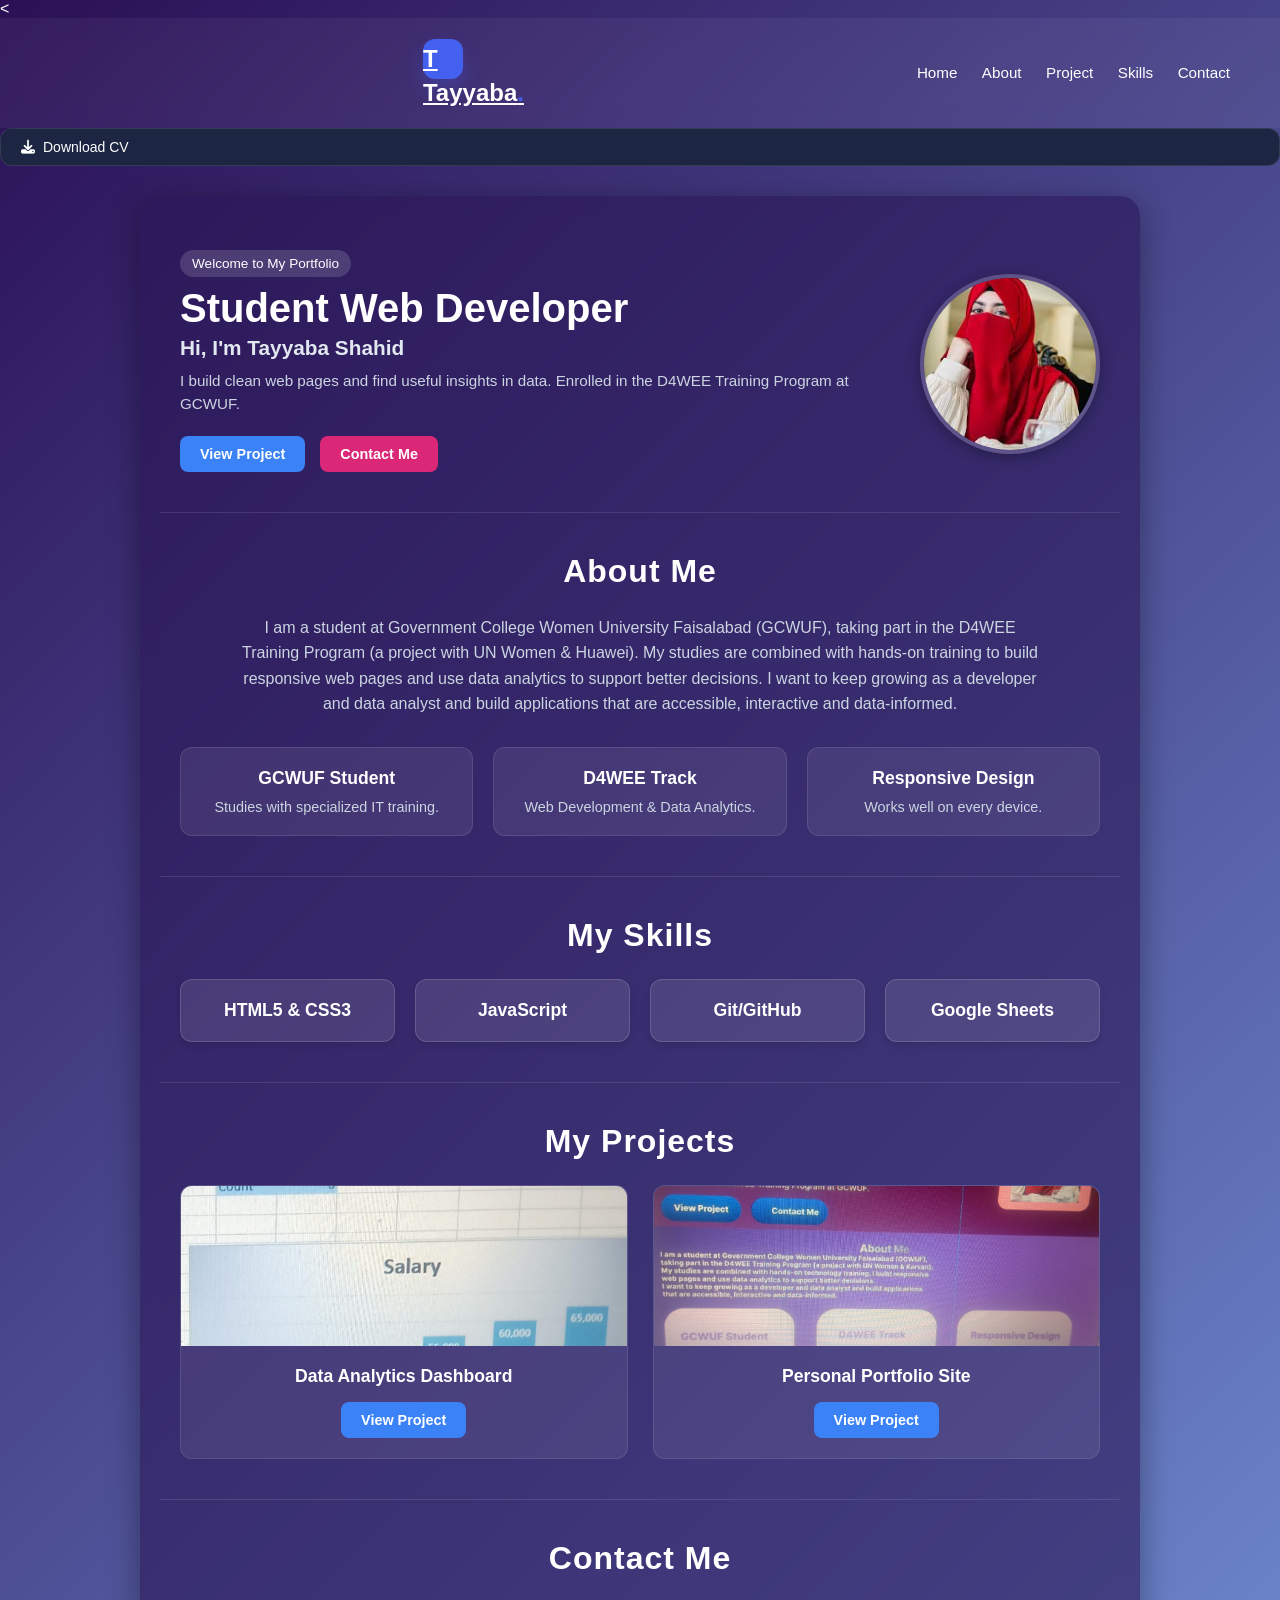
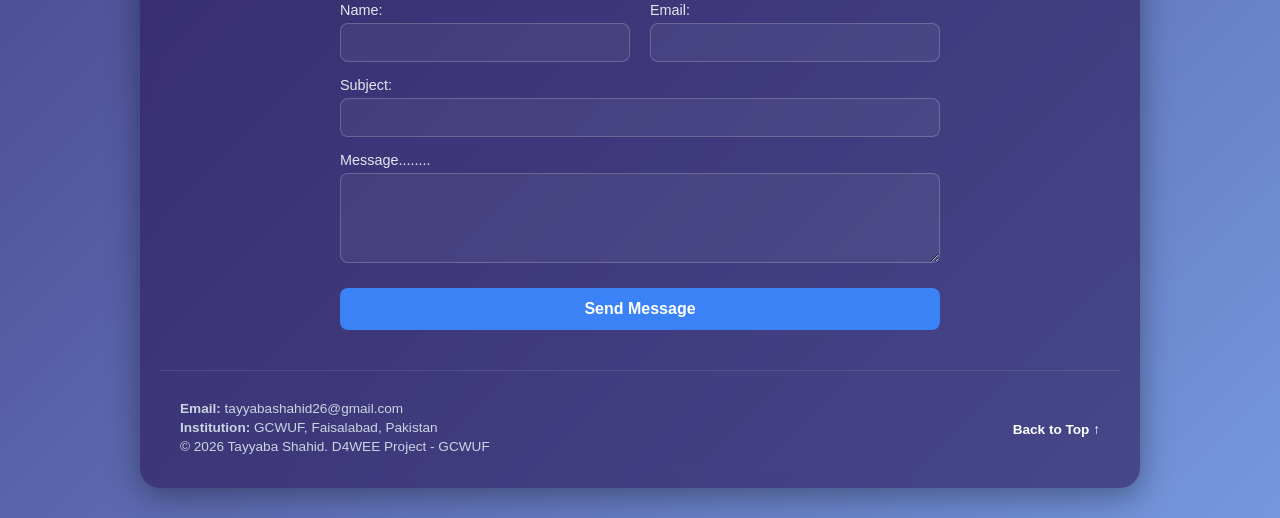
<file: index.html>
<<!DOCTYPE html>
<html lang="en">
<head>
    <meta charset="UTF-8">
    <meta name="viewport" content="width=device-width, initial-scale=1.0">
    <title>Tayyaba - Portfolio</title>
    <!-- CSS Stylesheet -->
    <link rel="stylesheet" href="style.css">
    <!-- FontAwesome for Icons -->
    <link rel="stylesheet" href="https://cdnjs.cloudflare.com/ajax/libs/font-awesome/6.4.0/css/all.min.css">
</head>
<body>

     <!-- Navbar -->
    <header class="navbar">
        <div class="nav-container">
            <a href="#home" class="logo">
                <div class="logo-box">T</div>
                <span>Tayyaba<span class="dot">.</span></span>

            </a>
            </div>
            <nav class="nav-links">
            <a href="#home">Home</a>
            <a href="#about">About</a>
            <a href="#projects">Project</a>
            <a href="#skills">Skills</a>
            <a href="#contact">Contact</a>

        </nav>
    </header>
 </nav>
            <a href="Tayyaba_Shahid_CV.pdf" target="_blank" class="cv-btn">
                <i class="fa-solid fa-download"></i> Download CV
            </a>
        </div>
    </header>
      <!-- Main Container -->
    <div class="main-container">

        <!-- Hero Section -->
        <section id="home" class="hero-section">
            <div class="hero-content">
                <span class="badge">Welcome to My Portfolio</span>
                <h1>Student Web Developer</h1>
                <p class="tagline">Hi, I'm Tayyaba Shahid</p>
                <p class="sub-tagline">I build clean web pages and find useful insights in data. Enrolled in the D4WEE Training Program at GCWUF.</p>
                <div class="hero-buttons">
                    <a href="#projects" class="btn primary-btn">View Project</a>
                    <a href="#contact" class="btn secondary-btn">Contact Me</a>
                </div>
            </div>
            <div class="hero-image">
                <img src="Tayyaba photo.jpg" alt="Tayyaba Shahid">
            </div>
        </section>

        <!-- About Me Section -->
        <section id="about" class="about-section">
            <h2>About Me</h2>
            <p class="about-desc">
                I am a student at Government College Women University Faisalabad (GCWUF), taking part in the D4WEE Training Program (a project with UN Women & Huawei). My studies are combined with hands-on training to build responsive web pages and use data analytics to support better decisions. I want to keep growing as a developer and data analyst and build applications that are accessible, interactive and data-informed.
            </p>
            
            <div class="about-cards">
                <div class="card">
                    <h3>GCWUF Student</h3>
                    <p>Studies with specialized IT training.</p>
                </div>
                <div class="card">
                    <h3>D4WEE Track</h3>
                    <p>Web Development & Data Analytics.</p>
                </div>
                <div class="card">
                    <h3>Responsive Design</h3>
                    <p>Works well on every device.</p>
                </div>
            </div>
        </section>

        <!-- My Skills Section -->
        <section id="skills" class="skills-section">
            <h2>My Skills</h2>
            <div class="skills-grid">
                <div class="skill-badge">HTML5 & CSS3</div>
                <div class="skill-badge">JavaScript</div>
                <div class="skill-badge">Git/GitHub</div>
                <div class="skill-badge">Google Sheets</div>
            </div>
        </section>

        <!-- My Projects Section -->
        <section id="projects" class="projects-section">
            <h2>My Projects</h2>
            <div class="projects-grid">
                <div class="project-card">
                    <img src="TayyabaPhoto2 (2).jpeg" alt="Data Analytics Dashboard">
                    <div class="project-info">
                        <h3>Data Analytics Dashboard</h3>
                        <a href="#" class="btn primary-btn project-btn">View Project</a>
                    </div>
                </div>
                <div class="project-card">
                    <img src="TayyabaPhoto.jpeg" alt="Personal Portfolio Site">
                    <div class="project-info">
                        <h3>Personal Portfolio Site</h3>
                        <a href="#" class="btn primary-btn project-btn">View Project</a>
                    </div>
                </div>
            </div>
        </section>

        <!-- Contact Me Section -->
        <section id="contact" class="contact-section">
            <h2>Contact Me</h2>
            <form id="contactForm" onsubmit="handleFormSubmit(event)">
                <div class="form-row">
                    <div class="form-group">
                        <label for="name">Name:</label>
                        <input type="text" id="name" required>
                    </div>
                    <div class="form-group">
                        <label for="email">Email:</label>
                        <input type="email" id="email" required>
                    </div>
                </div>
                <div class="form-group">
                    <label for="subject">Subject:</label>
                    <input type="text" id="subject" required>
                </div>
                <div class="form-group">
                    <label for="message">Message........</label>
                    <textarea id="message" rows="4" required></textarea>
                </div>
                <button type="submit" class="btn primary-btn submit-btn">Send Message</button>
            </form>
        </section>

        <!-- Footer -->
        <footer class="footer">
            <div class="footer-info">
                <p><strong>Email:</strong> tayyabashahid26@gmail.com</p>
                <p><strong>Institution:</strong> GCWUF, Faisalabad, Pakistan</p>
                <p>© 2026 Tayyaba Shahid. D4WEE Project - GCWUF</p>
            </div>
            <a href="#home" class="back-to-top">Back to Top ↑</a>
        </footer>

    </div>

    <!-- JavaScript File -->
    <script src="script.js"></script>
</body>
</html>
</file>
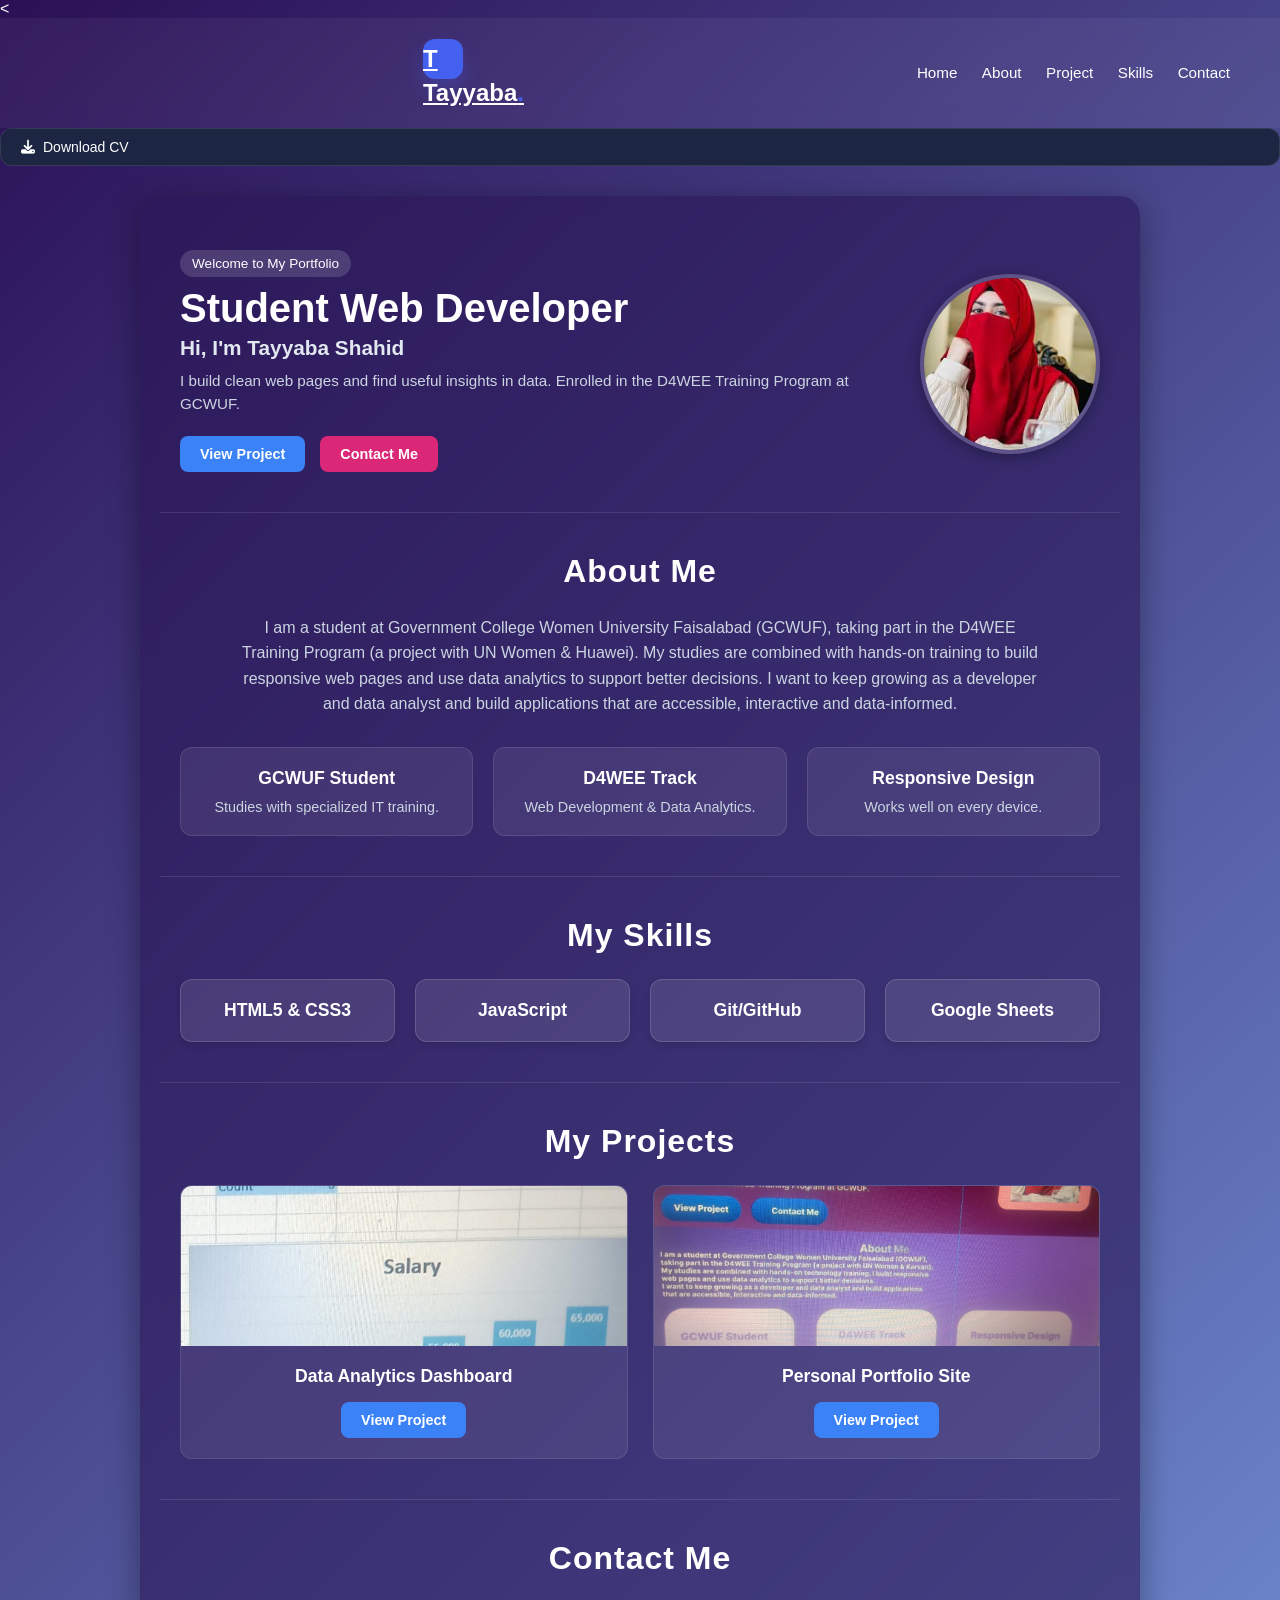
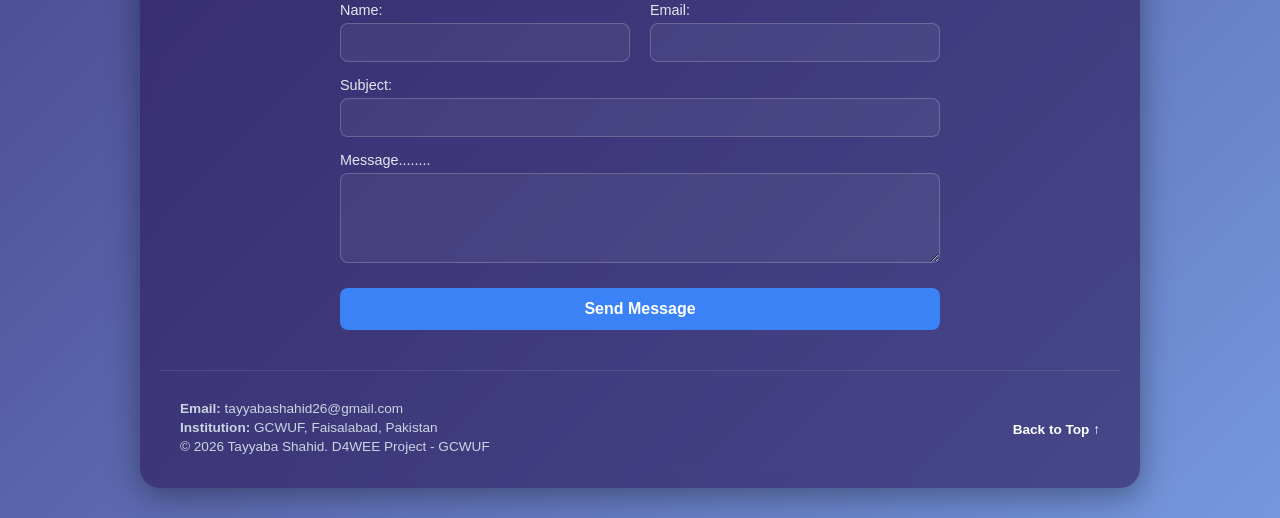
<file: index5.html>
<<!DOCTYPE html>
<html lang="en">
<head>
    <meta charset="UTF-8">
    <meta name="viewport" content="width=device-width, initial-scale=1.0">
    <title>Tayyaba - Portfolio</title>
    <!-- CSS Stylesheet -->
    <link rel="stylesheet" href="style5.css">
    <!-- FontAwesome for Icons -->
    <link rel="stylesheet" href="https://cdnjs.cloudflare.com/ajax/libs/font-awesome/6.4.0/css/all.min.css">
</head>
<body>

     <!-- Navbar -->
    <header class="navbar">
        <div class="nav-container">
            <a href="#home" class="logo">
                <div class="logo-box">T</div>
                <span>Tayyaba<span class="dot">.</span></span>

            </a>
            </div>
            <nav class="nav-links">
            <a href="#home">Home</a>
            <a href="#about">About</a>
            <a href="#projects">Project</a>
            <a href="#skills">Skills</a>
            <a href="#contact">Contact</a>

        </nav>
    </header>
 </nav>
            <a href="Tayyaba_Shahid_CV.pdf" target="_blank" class="cv-btn">
                <i class="fa-solid fa-download"></i> Download CV
            </a>
        </div>
    </header>
      <!-- Main Container -->
    <div class="main-container">

        <!-- Hero Section -->
        <section id="home" class="hero-section">
            <div class="hero-content">
                <span class="badge">Welcome to My Portfolio</span>
                <h1>Student Web Developer</h1>
                <p class="tagline">Hi, I'm Tayyaba Shahid</p>
                <p class="sub-tagline">I build clean web pages and find useful insights in data. Enrolled in the D4WEE Training Program at GCWUF.</p>
                <div class="hero-buttons">
                    <a href="#projects" class="btn primary-btn">View Project</a>
                    <a href="#contact" class="btn secondary-btn">Contact Me</a>
                </div>
            </div>
            <div class="hero-image">
                <img src="Tayyaba photo.jpg" alt="Tayyaba Shahid">
            </div>
        </section>

        <!-- About Me Section -->
        <section id="about" class="about-section">
            <h2>About Me</h2>
            <p class="about-desc">
                I am a student at Government College Women University Faisalabad (GCWUF), taking part in the D4WEE Training Program (a project with UN Women & Huawei). My studies are combined with hands-on training to build responsive web pages and use data analytics to support better decisions. I want to keep growing as a developer and data analyst and build applications that are accessible, interactive and data-informed.
            </p>
            
            <div class="about-cards">
                <div class="card">
                    <h3>GCWUF Student</h3>
                    <p>Studies with specialized IT training.</p>
                </div>
                <div class="card">
                    <h3>D4WEE Track</h3>
                    <p>Web Development & Data Analytics.</p>
                </div>
                <div class="card">
                    <h3>Responsive Design</h3>
                    <p>Works well on every device.</p>
                </div>
            </div>
        </section>

        <!-- My Skills Section -->
        <section id="skills" class="skills-section">
            <h2>My Skills</h2>
            <div class="skills-grid">
                <div class="skill-badge">HTML5 & CSS3</div>
                <div class="skill-badge">JavaScript</div>
                <div class="skill-badge">Git/GitHub</div>
                <div class="skill-badge">Google Sheets</div>
            </div>
        </section>

        <!-- My Projects Section -->
        <section id="projects" class="projects-section">
            <h2>My Projects</h2>
            <div class="projects-grid">
                <div class="project-card">
                    <img src="TayyabaPhoto2 (2).jpeg" alt="Data Analytics Dashboard">
                    <div class="project-info">
                        <h3>Data Analytics Dashboard</h3>
                        <a href="#" class="btn primary-btn project-btn">View Project</a>
                    </div>
                </div>
                <div class="project-card">
                    <img src="TayyabaPhoto.jpeg" alt="Personal Portfolio Site">
                    <div class="project-info">
                        <h3>Personal Portfolio Site</h3>
                        <a href="#" class="btn primary-btn project-btn">View Project</a>
                    </div>
                </div>
            </div>
        </section>

        <!-- Contact Me Section -->
        <section id="contact" class="contact-section">
            <h2>Contact Me</h2>
            <form id="contactForm" onsubmit="handleFormSubmit(event)">
                <div class="form-row">
                    <div class="form-group">
                        <label for="name">Name:</label>
                        <input type="text" id="name" required>
                    </div>
                    <div class="form-group">
                        <label for="email">Email:</label>
                        <input type="email" id="email" required>
                    </div>
                </div>
                <div class="form-group">
                    <label for="subject">Subject:</label>
                    <input type="text" id="subject" required>
                </div>
                <div class="form-group">
                    <label for="message">Message........</label>
                    <textarea id="message" rows="4" required></textarea>
                </div>
                <button type="submit" class="btn primary-btn submit-btn">Send Message</button>
            </form>
        </section>

        <!-- Footer -->
        <footer class="footer">
            <div class="footer-info">
                <p><strong>Email:</strong> tayyabashahid26@gmail.com</p>
                <p><strong>Institution:</strong> GCWUF, Faisalabad, Pakistan</p>
                <p>© 2026 Tayyaba Shahid. D4WEE Project - GCWUF</p>
            </div>
            <a href="#home" class="back-to-top">Back to Top ↑</a>
        </footer>

    </div>

    <!-- JavaScript File -->
    <script src="script1.js"></script>
</body>
</html>
</file>
<file: style.css>
/* Global Reset & Styling */
* {
    margin: 0;
    padding: 0;
    box-sizing: border-box;
    font-family: 'Segoe UI', Tahoma, Geneva, Verdana, sans-serif;
}

body {
    background: linear-gradient(135deg, #2b1055, #7597de);
    color: #ffffff;
    min-height: 100vh;
}

/* Navbar */
.navbar {
    display: flex;
    justify-content: space-between;
    align-items: center;
    padding: 15px 50px;
    background: rgba(255, 255, 255, 0.05);
    backdrop-filter: blur(10px);
    position: sticky;
    top: 0;
    z-index: 1000;
}
.nav-container {
    max-width: 1200px;
    margin: 0 auto;
    padding: 0 20px;
    height: 80px;
    display: flex;
    align-items:center;
    justify-content: space-between;
}

.logo {
    font-size: 1.5rem;
    font-weight: bold;
    color:white;
}
.logo-box {
    width: 40px;
    height: 40px;
    background: #4361EE;
    border-radius: 12px;
    display: flex;
    align-items: center;
    justify-content:start;
    box-shadow: 0 10px 20px rgba(67, 97, 238, 0.3);
}

.dot {
    color: #4361EE;
}

.cv-btn {
    background: #1C2541;
    color: #fff;
    border: 1px solid rgba(255, 255, 255, 0.1);
    padding: 10px 20px;
    border-radius: 12px;
    text-decoration: none;
    font-size: 14px;
    display: flex;
    align-items: center;
    gap: 8px;
    transition: 0.3s;
}

.cv-btn:hover {
    background: rgba(255, 255, 255, 0.1);
}
.navbar nav a {
    color: #ffffff;
    text-decoration: none;
    margin-left: 20px;
    font-size: 0.95rem;
    transition: color 0.3s;
}

.navbar nav a:hover {
    color: #c4d7ed;
}

/* Main Container */
.main-container {
    max-width: 1000px;
    margin: 30px auto;
    padding: 20px;
    background: rgba(43, 22, 85, 0.6);
    border-radius: 20px;
    box-shadow: 0 8px 32px 0 rgba(0, 0, 0, 0.37);
    backdrop-filter: blur(8px);
}

/* Sections General */
section {
    padding: 40px 20px;
    border-bottom: 1px solid rgba(255, 255, 255, 0.1);
}

section h2 {
    text-align: center;
    margin-bottom: 25px;
    font-size: 2rem;
    letter-spacing: 1px;
}

/* Hero Section */
.hero-section {
    display: flex;
    justify-content: space-between;
    align-items: center;
    flex-wrap: wrap;
    gap: 30px;
}

.hero-content {
    flex: 1;
    min-width: 280px;
}

.badge {
    background: rgba(255, 255, 255, 0.15);
    padding: 6px 12px;
    border-radius: 20px;
    font-size: 0.85rem;
}

.hero-content h1 {
    font-size: 2.5rem;
    margin: 15px 0 5px 0;
}

.tagline {
    font-size: 1.3rem;
    font-weight: 600;
    margin-bottom: 10px;
    color: #e2e8f0;
}

.sub-tagline {
    font-size: 0.95rem;
    color: #cbd5e1;
    line-height: 1.5;
    margin-bottom: 20px;
}

.hero-buttons {
    display: flex;
    gap: 15px;
}

.btn {
    padding: 10px 20px;
    border-radius: 8px;
    text-decoration: none;
    font-weight: 600;
    font-size: 0.9rem;
    transition: transform 0.2s, background 0.2s;
    border: none;
    cursor: pointer;
}

.primary-btn {
    background-color: #3b82f6;
    color: white;
}

.primary-btn:hover {
    background-color: #2563eb;
    transform: translateY(-2px);
}

.secondary-btn {
    background-color: #db2777;
    color: white;
}

.secondary-btn:hover {
    background-color: #be185d;
    transform: translateY(-2px);
}

.hero-image img {
    width: 180px;
    height: 180px;
    border-radius: 50%;
    object-fit: cover;
    border: 4px solid rgba(255, 255, 255, 0.2);
    box-shadow: 0 4px 15px rgba(0,0,0,0.3);
}

/* About Cards */
.about-desc {
    text-align: center;
    max-width: 800px;
    margin: 0 auto 30px auto;
    color: #cbd5e1;
    line-height: 1.6;
}

.about-cards {
    display: grid;
    grid-template-columns: repeat(auto-fit, minmax(220px, 1fr));
    gap: 20px;
}

.card {
    background: rgba(255, 255, 255, 0.08);
    padding: 20px;
    border-radius: 12px;
    text-align: center;
    border: 1px solid rgba(255, 255, 255, 0.1);
    transition: background 0.3s;
}

.card:hover {
    background: rgba(255, 255, 255, 0.15);
}

.card h3 {
    margin-bottom: 10px;
    font-size: 1.1rem;
}

.card p {
    font-size: 0.9rem;
    color: #cbd5e1;
}

/* Skills Section */
.skills-grid {
    display: grid;
    grid-template-columns: repeat(auto-fit, minmax(200px, 1fr));
    gap: 20px;
}

.skill-badge {
    background: rgba(255, 255, 255, 0.1);
    padding: 20px;
    border-radius: 12px;
    text-align: center;
    font-weight: 600;
    font-size: 1.1rem;
    border: 1px solid rgba(255, 255, 255, 0.15);
    box-shadow: 0 4px 6px rgba(0,0,0,0.1);
}

/* Projects Section */
.projects-grid {
    display: grid;
    grid-template-columns: repeat(auto-fit, minmax(280px, 1fr));
    gap: 25px;
}

.project-card {
    background: rgba(255, 255, 255, 0.08);
    border-radius: 12px;
    overflow: hidden;
    border: 1px solid rgba(255, 255, 255, 0.1);
}

.project-card img {
    width: 100%;
    height: 160px;
    object-fit: cover;
}

.project-info {
    padding: 20px;
    text-align: center;
}

.project-info h3 {
    margin-bottom: 15px;
    font-size: 1.1rem;
}

.project-btn {
    display: inline-block;
}

/* Contact Section */
#contactForm {
    max-width: 600px;
    margin: 0 auto;
}

.form-row {
    display: flex;
    gap: 20px;
}

.form-group {
    flex: 1;
    margin-bottom: 15px;
    display: flex;
    flex-direction: column;
}

.form-group label {
    margin-bottom: 5px;
    font-size: 0.9rem;
    color: #e2e8f0;
}

.form-group input, 
.form-group textarea {
    padding: 10px;
    border-radius: 8px;
    border: 1px solid rgba(255, 255, 255, 0.2);
    background: rgba(255, 255, 255, 0.05);
    color: white;
    font-size: 0.95rem;
    outline: none;
}

.form-group input:focus, 
.form-group textarea:focus {
    border-color: #3b82f6;
    background: rgba(255, 255, 255, 0.1);
}

.submit-btn {
    width: 100%;
    padding: 12px;
    margin-top: 10px;
    font-size: 1rem;
}

/* Footer */
.footer {
    display: flex;
    justify-content: space-between;
    align-items: center;
    flex-wrap: wrap;
    padding: 30px 20px 10px 20px;
    font-size: 0.85rem;
    color: #cbd5e1;
    gap: 15px;
}

.footer-info p {
    margin-bottom: 4px;
}

.back-to-top {
    color: #ffffff;
    text-decoration: none;
    font-weight: 600;
}

.back-to-top:hover {
    text-decoration: underline;
}
</file>
<file: style5.css>
/* Global Reset & Styling */
* {
    margin: 0;
    padding: 0;
    box-sizing: border-box;
    font-family: 'Segoe UI', Tahoma, Geneva, Verdana, sans-serif;
}

body {
    background: linear-gradient(135deg, #2b1055, #7597de);
    color: #ffffff;
    min-height: 100vh;
}

/* Navbar */
.navbar {
    display: flex;
    justify-content: space-between;
    align-items: center;
    padding: 15px 50px;
    background: rgba(255, 255, 255, 0.05);
    backdrop-filter: blur(10px);
    position: sticky;
    top: 0;
    z-index: 1000;
}
.nav-container {
    max-width: 1200px;
    margin: 0 auto;
    padding: 0 20px;
    height: 80px;
    display: flex;
    align-items:center;
    justify-content: space-between;
}

.logo {
    font-size: 1.5rem;
    font-weight: bold;
    color:white;
}
.logo-box {
    width: 40px;
    height: 40px;
    background: #4361EE;
    border-radius: 12px;
    display: flex;
    align-items: center;
    justify-content:start;
    box-shadow: 0 10px 20px rgba(67, 97, 238, 0.3);
}

.dot {
    color: #4361EE;
}

.cv-btn {
    background: #1C2541;
    color: #fff;
    border: 1px solid rgba(255, 255, 255, 0.1);
    padding: 10px 20px;
    border-radius: 12px;
    text-decoration: none;
    font-size: 14px;
    display: flex;
    align-items: center;
    gap: 8px;
    transition: 0.3s;
}

.cv-btn:hover {
    background: rgba(255, 255, 255, 0.1);
}
.navbar nav a {
    color: #ffffff;
    text-decoration: none;
    margin-left: 20px;
    font-size: 0.95rem;
    transition: color 0.3s;
}

.navbar nav a:hover {
    color: #c4d7ed;
}

/* Main Container */
.main-container {
    max-width: 1000px;
    margin: 30px auto;
    padding: 20px;
    background: rgba(43, 22, 85, 0.6);
    border-radius: 20px;
    box-shadow: 0 8px 32px 0 rgba(0, 0, 0, 0.37);
    backdrop-filter: blur(8px);
}

/* Sections General */
section {
    padding: 40px 20px;
    border-bottom: 1px solid rgba(255, 255, 255, 0.1);
}

section h2 {
    text-align: center;
    margin-bottom: 25px;
    font-size: 2rem;
    letter-spacing: 1px;
}

/* Hero Section */
.hero-section {
    display: flex;
    justify-content: space-between;
    align-items: center;
    flex-wrap: wrap;
    gap: 30px;
}

.hero-content {
    flex: 1;
    min-width: 280px;
}

.badge {
    background: rgba(255, 255, 255, 0.15);
    padding: 6px 12px;
    border-radius: 20px;
    font-size: 0.85rem;
}

.hero-content h1 {
    font-size: 2.5rem;
    margin: 15px 0 5px 0;
}

.tagline {
    font-size: 1.3rem;
    font-weight: 600;
    margin-bottom: 10px;
    color: #e2e8f0;
}

.sub-tagline {
    font-size: 0.95rem;
    color: #cbd5e1;
    line-height: 1.5;
    margin-bottom: 20px;
}

.hero-buttons {
    display: flex;
    gap: 15px;
}

.btn {
    padding: 10px 20px;
    border-radius: 8px;
    text-decoration: none;
    font-weight: 600;
    font-size: 0.9rem;
    transition: transform 0.2s, background 0.2s;
    border: none;
    cursor: pointer;
}

.primary-btn {
    background-color: #3b82f6;
    color: white;
}

.primary-btn:hover {
    background-color: #2563eb;
    transform: translateY(-2px);
}

.secondary-btn {
    background-color: #db2777;
    color: white;
}

.secondary-btn:hover {
    background-color: #be185d;
    transform: translateY(-2px);
}

.hero-image img {
    width: 180px;
    height: 180px;
    border-radius: 50%;
    object-fit: cover;
    border: 4px solid rgba(255, 255, 255, 0.2);
    box-shadow: 0 4px 15px rgba(0,0,0,0.3);
}

/* About Cards */
.about-desc {
    text-align: center;
    max-width: 800px;
    margin: 0 auto 30px auto;
    color: #cbd5e1;
    line-height: 1.6;
}

.about-cards {
    display: grid;
    grid-template-columns: repeat(auto-fit, minmax(220px, 1fr));
    gap: 20px;
}

.card {
    background: rgba(255, 255, 255, 0.08);
    padding: 20px;
    border-radius: 12px;
    text-align: center;
    border: 1px solid rgba(255, 255, 255, 0.1);
    transition: background 0.3s;
}

.card:hover {
    background: rgba(255, 255, 255, 0.15);
}

.card h3 {
    margin-bottom: 10px;
    font-size: 1.1rem;
}

.card p {
    font-size: 0.9rem;
    color: #cbd5e1;
}

/* Skills Section */
.skills-grid {
    display: grid;
    grid-template-columns: repeat(auto-fit, minmax(200px, 1fr));
    gap: 20px;
}

.skill-badge {
    background: rgba(255, 255, 255, 0.1);
    padding: 20px;
    border-radius: 12px;
    text-align: center;
    font-weight: 600;
    font-size: 1.1rem;
    border: 1px solid rgba(255, 255, 255, 0.15);
    box-shadow: 0 4px 6px rgba(0,0,0,0.1);
}

/* Projects Section */
.projects-grid {
    display: grid;
    grid-template-columns: repeat(auto-fit, minmax(280px, 1fr));
    gap: 25px;
}

.project-card {
    background: rgba(255, 255, 255, 0.08);
    border-radius: 12px;
    overflow: hidden;
    border: 1px solid rgba(255, 255, 255, 0.1);
}

.project-card img {
    width: 100%;
    height: 160px;
    object-fit: cover;
}

.project-info {
    padding: 20px;
    text-align: center;
}

.project-info h3 {
    margin-bottom: 15px;
    font-size: 1.1rem;
}

.project-btn {
    display: inline-block;
}

/* Contact Section */
#contactForm {
    max-width: 600px;
    margin: 0 auto;
}

.form-row {
    display: flex;
    gap: 20px;
}

.form-group {
    flex: 1;
    margin-bottom: 15px;
    display: flex;
    flex-direction: column;
}

.form-group label {
    margin-bottom: 5px;
    font-size: 0.9rem;
    color: #e2e8f0;
}

.form-group input, 
.form-group textarea {
    padding: 10px;
    border-radius: 8px;
    border: 1px solid rgba(255, 255, 255, 0.2);
    background: rgba(255, 255, 255, 0.05);
    color: white;
    font-size: 0.95rem;
    outline: none;
}

.form-group input:focus, 
.form-group textarea:focus {
    border-color: #3b82f6;
    background: rgba(255, 255, 255, 0.1);
}

.submit-btn {
    width: 100%;
    padding: 12px;
    margin-top: 10px;
    font-size: 1rem;
}

/* Footer */
.footer {
    display: flex;
    justify-content: space-between;
    align-items: center;
    flex-wrap: wrap;
    padding: 30px 20px 10px 20px;
    font-size: 0.85rem;
    color: #cbd5e1;
    gap: 15px;
}

.footer-info p {
    margin-bottom: 4px;
}

.back-to-top {
    color: #ffffff;
    text-decoration: none;
    font-weight: 600;
}

.back-to-top:hover {
    text-decoration: underline;
}
</file>
